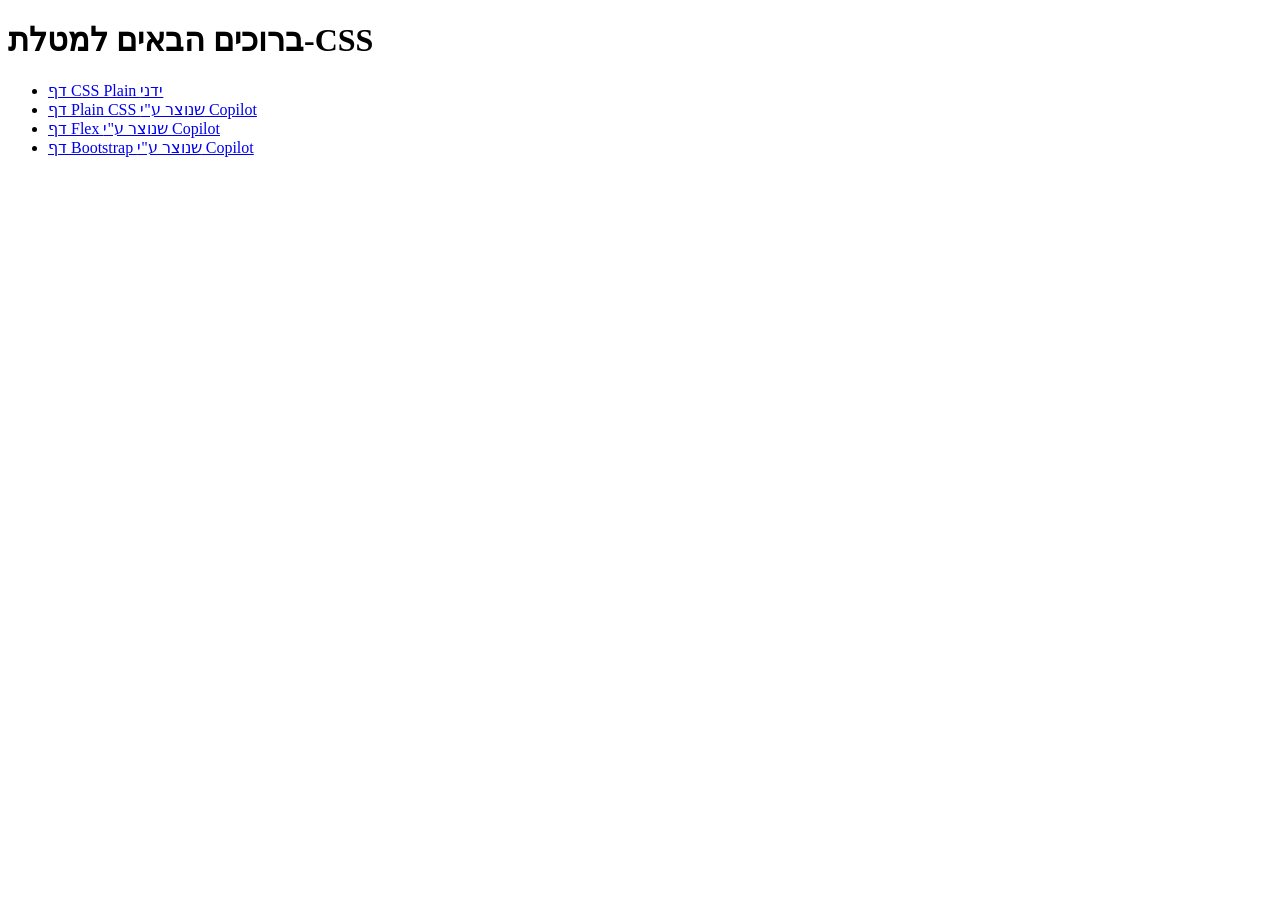
<file: index.html>
<!DOCTYPE html>
<html lang="he">
<head>
    <meta charset="UTF-8">
    <title>תפריט ראשי</title>
</head>
<body>
    <h1>ברוכים הבאים למטלת-CSS</h1>

    <ul>
        <li><a href="manual_plain.html">דף CSS Plain ידני</a></li>
        <li><a href="plain_ai.html">דף Plain CSS שנוצר ע"י Copilot</a></li>
        <li><a href="flex_ai.html">דף Flex שנוצר ע"י Copilot</a></li>
        <li><a href="bootstrap_ai.html">דף Bootstrap שנוצר ע"י Copilot</a></li>
    </ul>

</body>
</html>
</file>
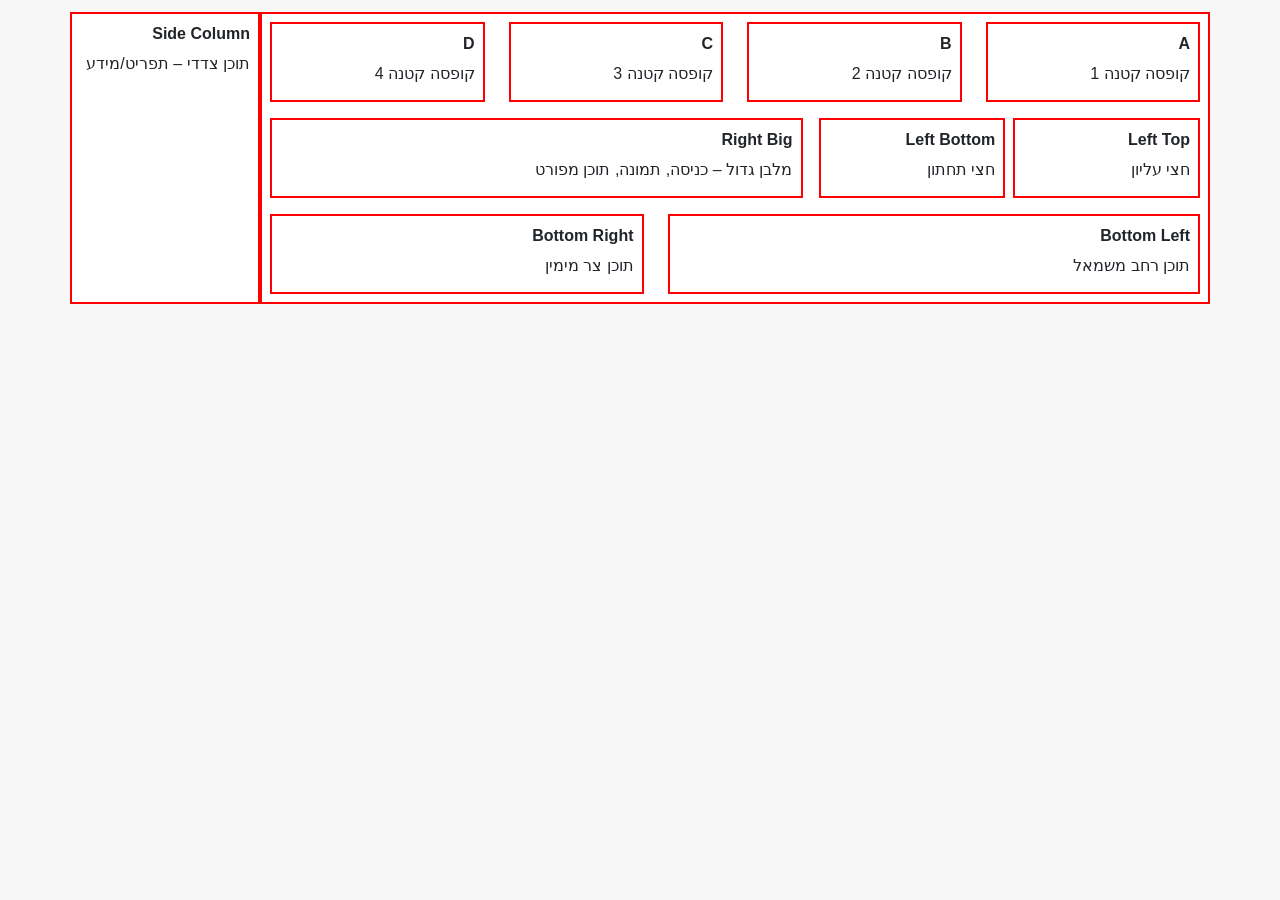
<file: bootstrap_ai.html>
<!doctype html>
<html lang="he" dir="rtl">
<head>
    <meta charset="utf-8">
    <meta name="viewport" content="width=device-width, initial-scale=1">
    <title>פרויקט - פריסת Bootstrap רספונסיבית</title>
    <!-- Bootstrap 5 CDN -->
    <link href="https://cdn.jsdelivr.net/npm/bootstrap@5.3.2/dist/css/bootstrap.min.css" rel="stylesheet">
    <link rel="stylesheet" href="bootstrap_ai.css">
    <style>body{font-family: Arial, Helvetica, sans-serif; background:#f7f7f7; padding:12px}</style>
</head>
<body>

<!-- container-rtl lets CSS set layout flow to LTR while keeping content RTL -->
<div class="container container-rtl bootstrap-full">
  <div class="row">
    <!-- side column (appears on the left visually because of container-rtl LTR) -->
    <aside class="col-12 col-md-2 box sideCol">
      <div class="label">Side Column</div>
      <p>תוכן צדדי – תפריט/מידע</p>
    </aside>

    <!-- main area -->
    <main class="col-12 col-md-10 box mainArea">

      <!-- Row 1: four small boxes -->
      <div class="row mb-3">
        <div class="col-6 col-md-3"><div class="box smallCol"><div class="label">A</div>קופסה קטנה 1</div></div>
        <div class="col-6 col-md-3"><div class="box smallCol"><div class="label">B</div>קופסה קטנה 2</div></div>
        <div class="col-6 col-md-3"><div class="box smallCol"><div class="label">C</div>קופסה קטנה 3</div></div>
        <div class="col-6 col-md-3"><div class="box smallCol"><div class="label">D</div>קופסה קטנה 4</div></div>
      </div>

      <!-- Row 2: leftGroup (two halves) + right big box -->
      <div class="row mb-3">
        <div class="col-12 col-md-5 d-flex gap-2 leftGroup">
          <div class="col-6 p-0"><div class="box halfCol"> <div class="label">Left Top</div>חצי עליון</div></div>
          <div class="col-6 p-0"><div class="box halfCol"> <div class="label">Left Bottom</div>חצי תחתון</div></div>
        </div>

        <div class="col-12 col-md-7"><div class="box rightGroup"><div class="label">Right Big</div>מלבן גדול – כניסה, תמונה, תוכן מפורט</div></div>
      </div>

      <!-- Row 3: bottom left + bottom right -->
      <div class="row">
        <div class="col-12 col-md-7"><div class="box bottomLeft"><div class="label">Bottom Left</div>תוכן רחב משמאל</div></div>
        <div class="col-12 col-md-5"><div class="box bottomRight"><div class="label">Bottom Right</div>תוכן צר מימין</div></div>
      </div>

    </main>
  </div>
</div>

<!-- Bootstrap JS (optional) -->
<script src="https://cdn.jsdelivr.net/npm/bootstrap@5.3.2/dist/js/bootstrap.bundle.min.js"></script>
</body>
</html>
</file>
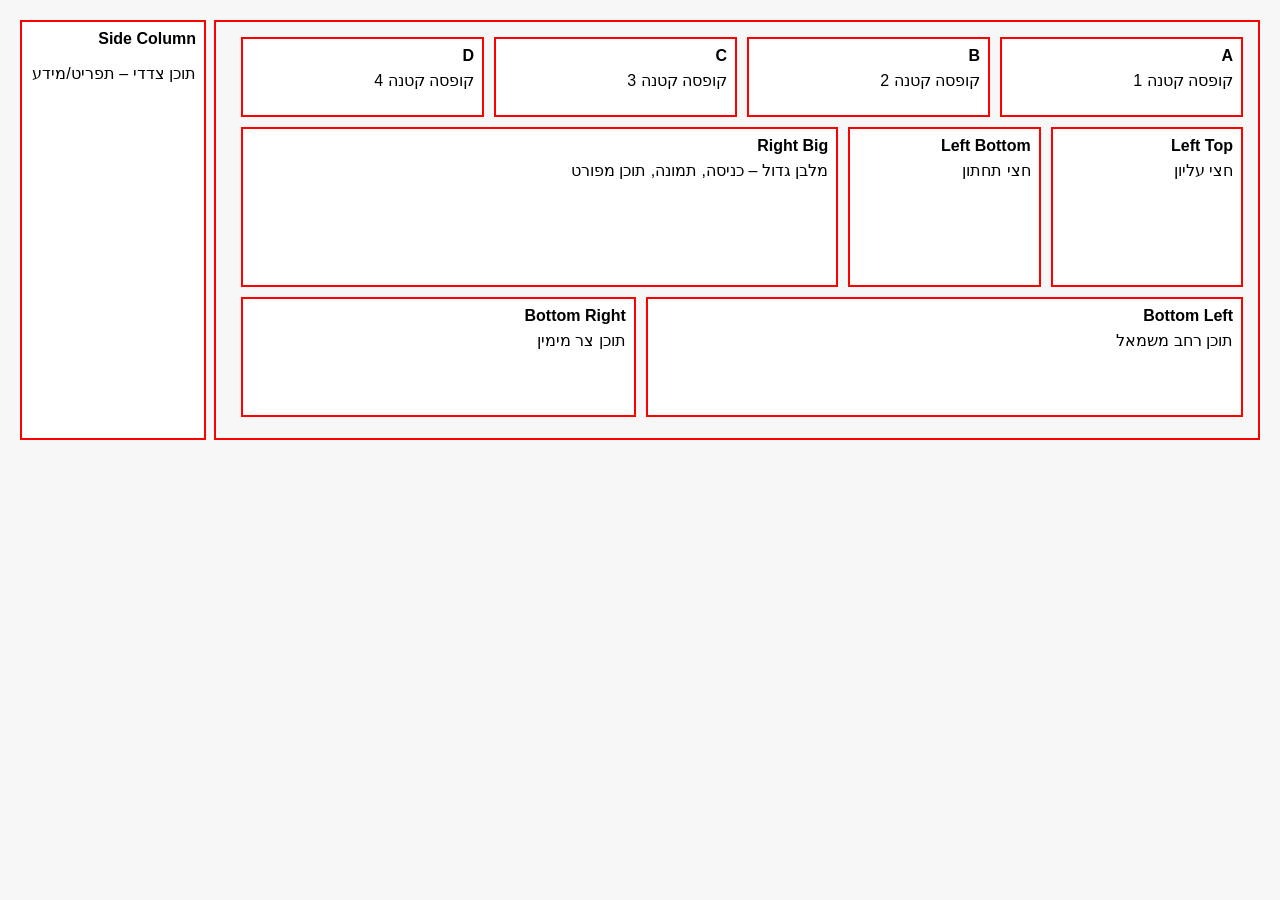
<file: flex_ai.html>
<!doctype html>
<html lang="he" dir="rtl">
<head>
    <meta charset="utf-8">
    <meta name="viewport" content="width=device-width, initial-scale=1">
    <title>פרויקט - פריסת Flex רספונסיבית</title>
        <link rel="stylesheet" href="flex_ai.css">
    <style>
        body { font-family: Arial, Helvetica, sans-serif; background: #f7f7f7; padding: 12px }
        /* small helper to show labels inside boxes */
        .label { font-weight: bold; margin-bottom: 6px; }
    </style>
</head>
<body>

<div class="page">
    <aside class="sideCol box">
        <div class="label">Side Column</div>
        <p>תוכן צדדי – תפריט/מידע</p>
    </aside>

    <main class="mainArea">
        <!-- Row 1: four small boxes -->
        <div class="row">
            <div class="smallCol box"> <div class="label">A</div>קופסה קטנה 1</div>
            <div class="smallCol box"> <div class="label">B</div>קופסה קטנה 2</div>
            <div class="smallCol box"> <div class="label">C</div>קופסה קטנה 3</div>
            <div class="smallCol box"> <div class="label">D</div>קופסה קטנה 4</div>
        </div>

        <!-- Row 2: left group (two halves stacked) + right large box -->
        <div class="row">
            <div class="leftGroup">
                <div class="halfCol box"><div class="label">Left Top</div>חצי עליון</div>
                <div class="halfCol box"><div class="label">Left Bottom</div>חצי תחתון</div>
            </div>

            <div class="rightGroup box">
                <div class="label">Right Big</div>
                מלבן גדול – כניסה, תמונה, תוכן מפורט
            </div>
        </div>

        <!-- Row 3: bottom left + bottom right -->
        <div class="row">
            <div class="bottomLeft box"><div class="label">Bottom Left</div>תוכן רחב משמאל</div>
            <div class="bottomRight box"><div class="label">Bottom Right</div>תוכן צר מימין</div>
        </div>
    </main>
</div>

</body>
</html>
</file>
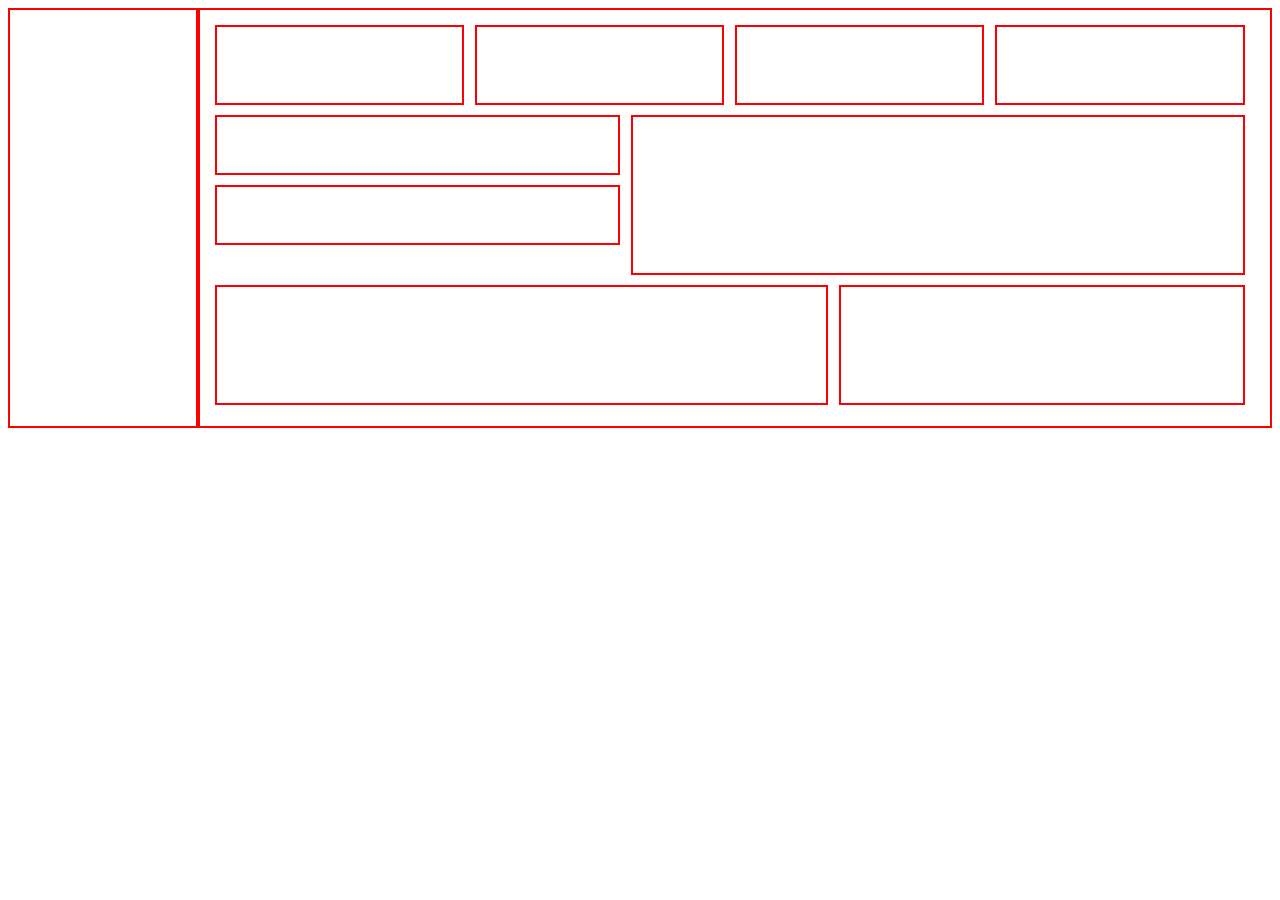
<file: manual_plain.html>
<!DOCTYPE html>
<html lang="he">
<head>
    <meta charset="UTF-8">
    <meta name="viewport" content="width=device-width, initial-scale=1.0">
    <title>תרגיל בית 2 - חלק א (Plain CSS ידני)</title>

    <link rel="stylesheet" href="manual_plain.css">
</head>
<body>

    <div class="box sideCol"></div>

    <div class="mainArea">

        <div class="row">
            <div class="box smallCol"></div>
            <div class="box smallCol"></div>
            <div class="box smallCol"></div>
            <div class="box smallCol"></div>
        </div>

        <div class="row">
            <div class="leftGroup">
                <div class="box halfCol"></div>
                <div class="box halfCol"></div>
            </div>
            <div class="box rightGroup"></div>
        </div>

        <div class="row">
            <div class="box bottomLeft"></div>
            <div class="box bottomRight"></div>
        </div>

    </div>

</body>
</html>
</file>
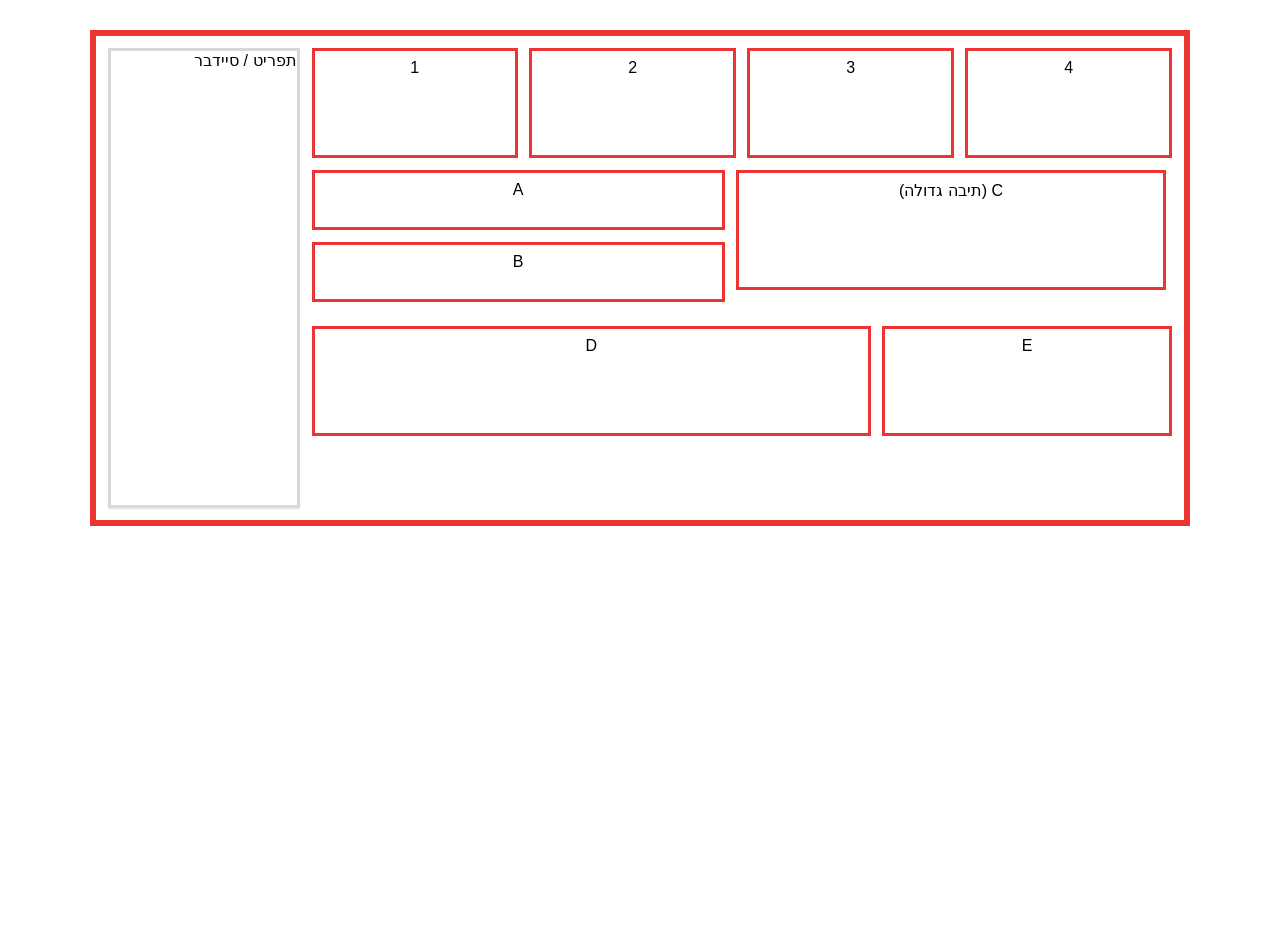
<file: plain_ai.html>
<!doctype html>
<html lang="he">
<head>
  <meta charset="utf-8" />
  <meta name="viewport" content="width=device-width,initial-scale=1" />
  <title>Layout – Plain CSS (AI Version)</title>
  <link rel="stylesheet" href="plain_ai.css">
</head>

<body>
  <div class="page-wrapper clearfix">

    <!-- סרגל צד שמאל -->
    <aside class="sidebar" aria-label="סרגל צד">
      <div class="sidebar-inner">תפריט / סיידבר</div>
    </aside>

    <!-- אזור התוכן העיקרי -->
    <main class="main" role="main">

      <!-- שורה עליונה: 4 תיבות -->
      <section class="row top-row">
        <div class="box small">1</div>
        <div class="box small">2</div>
        <div class="box small">3</div>
        <div class="box small last">4</div>
      </section>

      <!-- שורה אמצעית -->
      <section class="row middle-row">
        <div class="col left-col">
          <div class="box bar">A</div>
          <div class="box bar">B</div>
        </div>

        <div class="col right-col">
          <div class="box big-rect">C (תיבה גדולה)</div>
        </div>
      </section>

      <!-- שורה תחתונה -->
      <section class="row bottom-row">
        <div class="box wide">D</div>
        <div class="box side-small">E</div>
      </section>

    </main>

  </div>
</body>
</html>
</file>
<file: flex_ai.css>
/* Flex-based responsive layout matching the requested template */
* {
    box-sizing: border-box;
}

.box {
    border: 2px solid red;
    min-height: 80px;
    padding: 8px;
    background: #fff;
}

/* Page: side column + main area */
.page {
    display: flex;
    gap: 0.5rem;
    align-items: flex-start;
    /* do not wrap on wide screens so sideCol and mainArea stay side-by-side */
    flex-wrap: nowrap;
    /* use LTR flow for layout so the first DOM child appears on the left
       while keeping text inside children RTL */
    direction: ltr;
}

.sideCol {
    flex: 0 0 15%;
    height: 420px;
}

.mainArea {
    flex: 1 1 85%;
    border: 2px solid red;
    padding: 15px;
    height: 420px;
    overflow: hidden;
    display: flex;
    flex-direction: column;
    gap: 10px;
    /* allow content to shrink properly inside a flex item */
    min-width: 0;
}

/* Rows inside mainArea */
.row {
    display: flex;
    gap: 1%;
    margin-bottom: 0;
    width: 100%;
    min-width: 0;
}

/* keep Hebrew text inside boxes using RTL without affecting layout flow */
.page > * {
    direction: rtl;
}

/* Top row: 4 boxes */
.smallCol {
    flex: 0 0 24%;
    min-height: 80px;
}

.smallCol:last-child {
    /* no extra rule needed with gap */
}

/* Second row: leftGroup (stack of two) + right big box */
.leftGroup {
    flex: 0 0 39%;
    display: flex;
    /* show halves side-by-side on wide screens */
    flex-direction: row;
    gap: 10px;
    align-items: stretch;
}

.rightGroup {
    flex: 0 0 59%;
    min-height: 160px;
}

/* Two halves inside leftGroup: stacked (per original template) */
.halfCol {
    flex: 1 1 0;
    min-height: 60px;
}

/* Third row: bottomLeft + bottomRight */
.bottomLeft {
    flex: 0 0 59%;
    min-height: 120px;
}

.bottomRight {
    flex: 0 0 39%;
    min-height: 120px;
}

/* Responsive – everything stacked under 750px */
@media (max-width: 750px) {
    .page {
        flex-direction: column;
    }

    .sideCol,
    .mainArea,
    .smallCol,
    .leftGroup,
    .rightGroup,
    .bottomLeft,
    .bottomRight,
    .halfCol {
        flex: 0 0 100%;
        width: 100%;
        margin-right: 0;
    }

    .mainArea {
        padding: 10px;
        min-height: auto;
        height: auto;
    }

    .sideCol {
        min-height: 80px;
        height: auto;
    }

    /* Make rows stack vertically on small screens so inner boxes
       become full-width and flow one under another */
    .row {
        flex-direction: column;
        align-items: stretch;
        gap: 0.6rem;
    }
}
</file>
<file: manual_plain.css>
* {
    box-sizing: border-box;
}

.box {
    border: 2px solid red;
    min-height: 80px;
}

.sideCol {
    float: left;
    width: 15%;
    height: 420px;
}

.mainArea {
    float: left;
    width: 85%;
    border: 2px solid red;   
    padding: 15px;
    overflow: hidden;
    height: 420px;
}

/* שורות – מכילות float */
.row {
    overflow: hidden;
    margin-bottom: 10px;
}

/* שורה עליונה – 4 מלבנים */
.smallCol {
    float: left;
    width: 24%;
    min-height: 80px;
    margin-right: 1%;
}

.smallCol:last-child {
    margin-right: 0;
}

/* שורה שנייה – שמאל: שני חצאים, ימין: מלבן גדול */
.leftGroup {
    float: left;
    width: 39%;
    margin-right: 1%;
    overflow: hidden;
}

.rightGroup {
    float: left;
    width: 59%;
    min-height: 160px;
}

/* שני חצאים */
.halfCol {
    float: left;
    width: 100%;
    min-height: 60px;
    margin-bottom: 10px;
}

/* שורה שלישית – שמאל/ימין */
.bottomLeft {
    float: left;
    width: 59%;
    min-height: 120px;
    margin-right: 1%;
}

.bottomRight {
    float: left;
    width: 39%;
    min-height: 120px;
}

/* רספונסיביות – הכול בטור אחד מתחת ל-750px */
@media (max-width: 750px) {

    .sideCol,
    .mainArea,
    .smallCol,
    .leftGroup,
    .rightGroup,
    .bottomLeft,
    .bottomRight,
    .halfCol {
        float: none;
        width: 100%;
        margin-right: 0;
    }

    .mainArea {
        padding: 10px;
        min-height: auto;
    }

    .sideCol {
        min-height: 80px;
    }
}
</file>
<file: plain_ai.css>
/* מבנה מבוסס floats – גרסת AI */
* { box-sizing: border-box; }
html, body {
  height: 100%;
  margin: 0;
  padding: 0;
  font-family: Arial, "Helvetica Neue", sans-serif;
  direction: rtl;
}

/* מסגרת חיצונית */
.page-wrapper {
  max-width: 1100px;
  margin: 30px auto;
  border: 6px solid #e33;
  padding: 12px;
  background: #fff;
}

/* clearfix */
.clearfix::after {
  content: "";
  display: table;
  clear: both;
}

/* סרגל צד */
.sidebar {
  float: left;
  width: 18%;
  min-width: 140px;
  margin-right: 12px;
}
.sidebar-inner {
  height: 460px;
  border: 3px solid rgba(0,0,0,0.15);
  background: #fff;
  box-shadow: 0 2px 0 rgba(0,0,0,0.06);
}

/* אזור התוכן */
.main {
  float: left;
  width: calc(82% - 12px);
}

/* שורות */
.row {
  margin-bottom: 12px;
  overflow: hidden;
}

/* תיבות */
.box {
  border: 3px solid #e33;
  background: #fff;
  padding: 8px;
  text-align: center;
  min-height: 60px;
}

/* 4 תיבות עליונות */
.top-row .small {
  float: left;
  width: 24%;
  margin-right: 1.3333%;
  height: 110px;
}
.top-row .small.last {
  margin-right: 0;
}

/* שורה אמצעית */
.middle-row .col {
  float: left;
  margin-right: 1.3333%;
}
.middle-row .left-col {
  width: 48%;
}
.middle-row .right-col {
  width: 50%;
  margin-right: 0;
}

/* פסי תוכן */
.middle-row .bar {
  height: 36px;
  margin-bottom: 12px;
}

/* תיבה גדולה */
.middle-row .big-rect {
  height: 120px;
}

/* שורה תחתונה */
.bottom-row .wide {
  float: left;
  width: 65%;
  height: 110px;
  margin-right: 1.3333%;
}
.bottom-row .side-small {
  float: left;
  width: 33.6666%;
  height: 110px;
}

/* התאמות */
.middle-row .bar,
.middle-row .big-rect,
.bottom-row .wide,
.bottom-row .side-small,
.top-row .small {
  display: block;
}

/* רספונסיביות */
@media (max-width: 750px) {
  .page-wrapper {
    padding: 10px;
    border-width: 4px;
  }

  .sidebar,
  .main,
  .top-row .small,
  .middle-row .left-col,
  .middle-row .right-col,
  .middle-row .bar,
  .middle-row .big-rect,
  .bottom-row .wide,
  .bottom-row .side-small {
    float: none !important;
    width: 100% !important;
    margin-right: 0 !important;
  }

  .sidebar-inner {
    height: auto;
    padding: 20px;
    min-height: 120px;
  }

  .top-row .small,
  .middle-row .bar,
  .middle-row .big-rect,
  .bottom-row .wide,
  .bottom-row .side-small {
    margin-bottom: 12px;
  }
}
</file>
